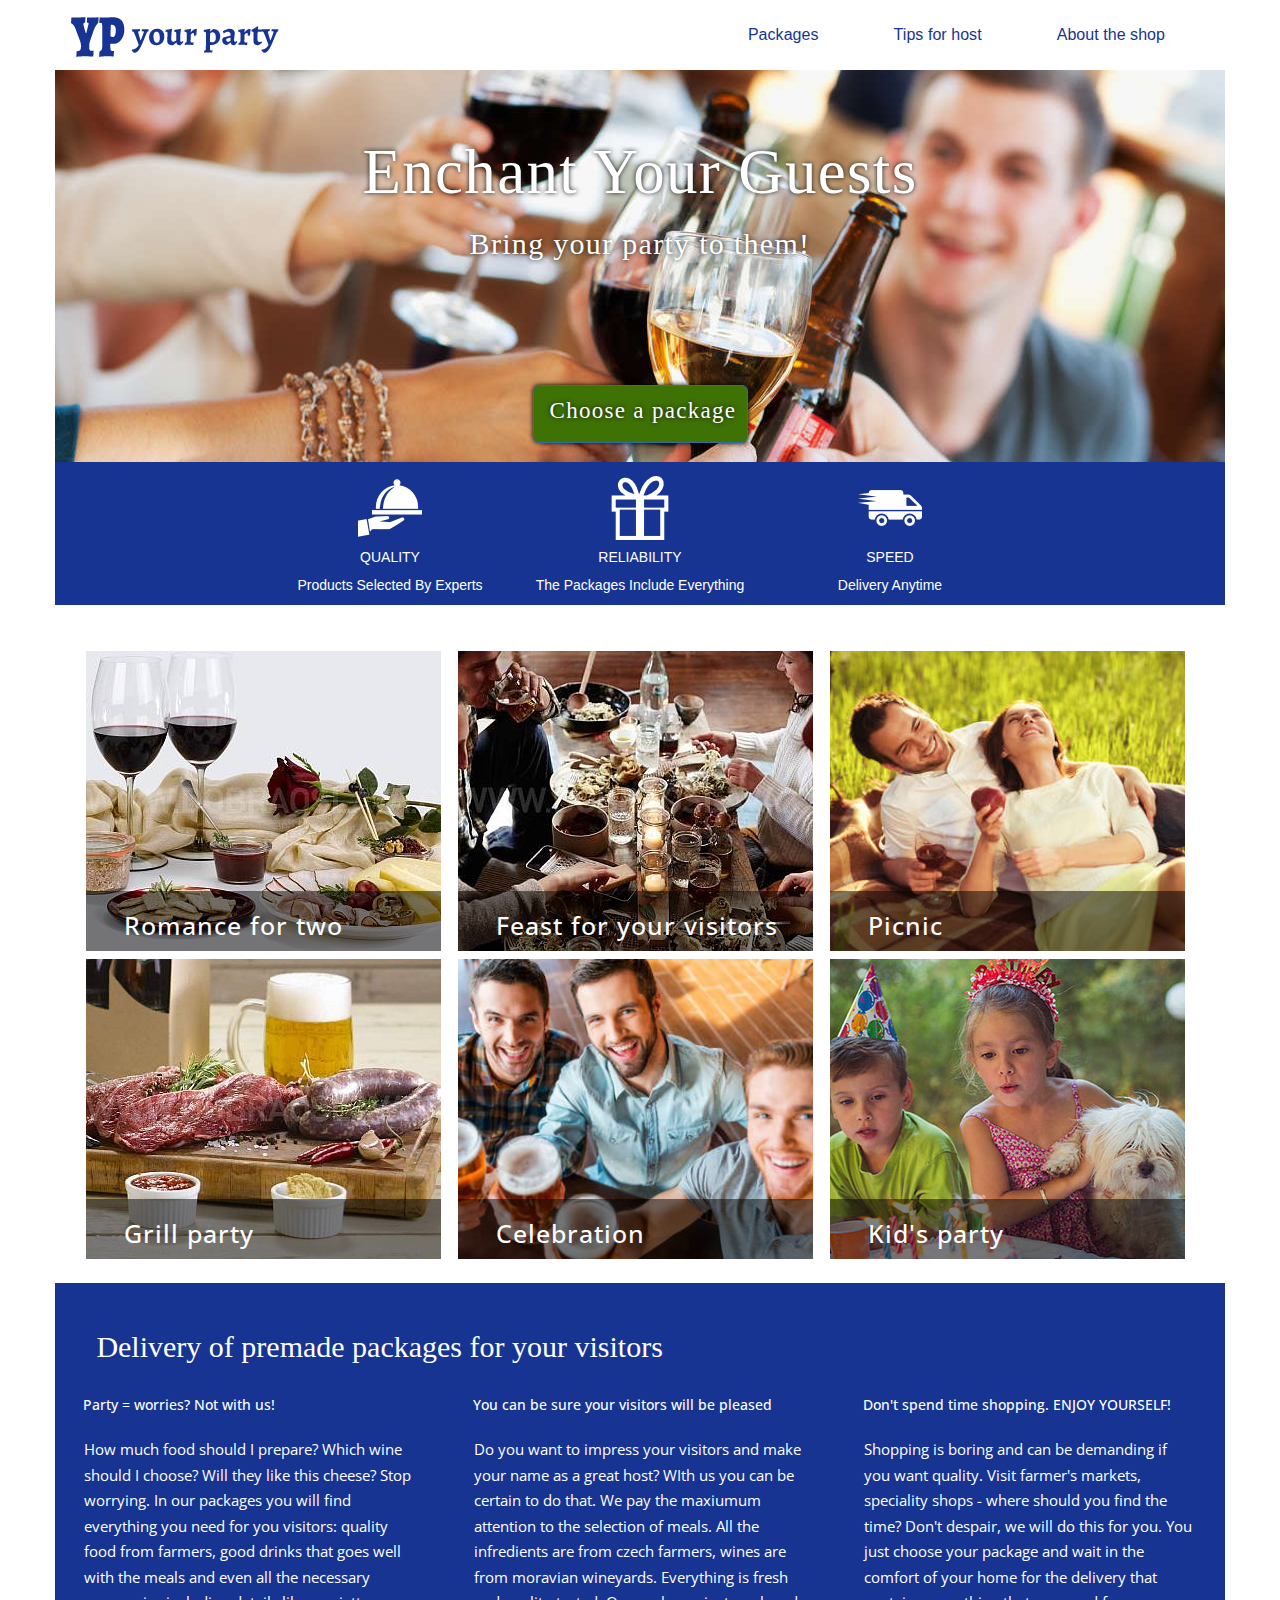
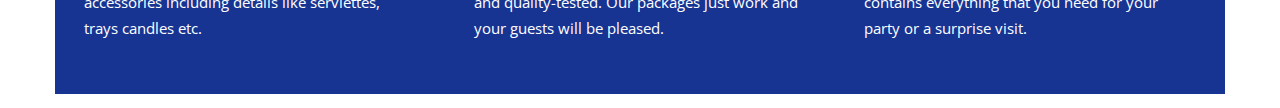
<file: yourparty.html>
<!DOCTYPE html>
<html lang="en">

<head>
    <meta charset="UTF-8">
    <meta name="viewport" content="width=device-width, initial-scale=1.0">
    <meta http-equiv="X-UA-Compatible" content="ie=edge">
    <title>Your Party</title>
    <!--<link rel="stylesheet" href="../../../tools/Bootstrap/bootstrap-3.3.7-dist/css/bootstrap.css">-->
    <link rel="stylesheet" href="https://maxcdn.bootstrapcdn.com/bootstrap/3.3.7/css/bootstrap.min.css" integrity="sha384-BVYiiSIFeK1dGmJRAkycuHAHRg32OmUcww7on3RYdg4Va+PmSTsz/K68vbdEjh4u" crossorigin="anonymous">
    <link rel="stylesheet" href="yourparty.css">

    <link href="https://fonts.googleapis.com/css?family=Open+Sans" rel="stylesheet">
</head>

<body>
    <nav class="navbar navbar-default"> <!--Top navigation bar-->
        <div class="container">
            <div class="navbar-header">
            <div class="navbar">
                <a class="navbar-brand" href="#"><img class="logo" src="img/your-party.png" alt="your party logo"></a>
            </div>
            </div>
            <ul class="nav navbar-nav navbar-right rightside">
                <li><a href="#">Packages</a></li>
                <li><a href="#">Tips for host</a></li>
                <li><a href="#">About the shop</a></li>
            </ul>
        </div>
    </nav>  <!--Top navigation bar ends-->
    <div class="container jumbo-container"> <!--Top jumbotron begins-->
        <div class="jumbotron" align="center"> 
            <h1>Enchant Your Guests</h1>
            <h2>Bring your party to them!</h2>
            <p><a class="btn btn-primary btn-lg" href="#" role="button">Choose a package</a></p>
        </div>
    </div> <!--Top jumbotron ends-->
    <div class="container"><!--Mid containter begins-->
        <div class="atf-bottom row"><!--Top banner below jumbo begins-->
            <div class="col-md-offset-2 col-md-8 mid-img">
                <div class="col-md-4 atf-bottom-img" align="center">
                    <img src="img/feature-quality.png" alt="">
                    <h5>QUALITY</h5>
                    <p>Products Selected By Experts</p>
                </div>
                <div class="col-md-4 atf-bottom-img" align="center">
                    <img src="img/feature-reliability.png" alt="">
                    <h5>RELIABILITY</h5>
                    <p>The Packages Include Everything</p>
                </div>
                <div class="col-md-4 atf-bottom-img" align="center">
                    <img src="img/feature-speed.png" alt="">
                    <h5>SPEED</h5>
                    <p>Delivery Anytime</p>
                </div>
            </div>
        </div> <!--Top banner below jumbo ends-->
        <div class="row"> <!--Middle boxes begin-->
            <div class="col-md-12">
                <div class="col-md-4 img-center">
                    <img src="img/romance.jpg" alt="" class="img-center-img"> 
                    <h4 class="img-center-content">Romance for two</h4>
                </div>
                <div class="col-md-4 img-center">
                    <img src="img/visitors.jpg" alt="" class="img-center-img"> 
                    <h4 class="img-center-content">Feast for your visitors</h4>
                </div>
                <div class="col-md-4 img-center">
                    <img src="img/picnic.jpg" alt="" class="img-center-img"> 
                    <h4 class="img-center-content">Picnic</h4>
                </div>
            </div>
        </div>
        <div class="row">
            <div class="col-md-12">
                <div class="col-md-4 img-center">
                    <img src="img/grill.jpg" alt="" class="img-center-img"> 
                    <h4 class="img-center-content">Grill party</h4>
                </div>
                <div class="col-md-4 img-center">
                    <img src="img/celebration.jpg" alt="" class="img-center-img"> 
                    <h4 class="img-center-content">Celebration</h4>
                </div>
                <div class="col-md-4 img-center">
                    <img src="img/kids.jpg" alt="" class="img-center-img"> 
                    <h4 class="img-center-content">Kid's party</h4>
                </div>
            </div> <!--Middle boxes ends-->
        </div>
        <div class="row bottomsection"> <!--Bottom section begins-->
            <div class="col-md-12 bottom-section">
                <div class="row bottom-header">
                    <div class="col-md-10">
                        <h2 class="bottom-header">Delivery of premade packages for your visitors</h2>
                    </div>
                </div>
                <div class="row">
                    <div class="col-md-4 bottom-content">
                        <h5>Party = worries? Not with us!</h5>
                        <p>How much food should I prepare? Which wine should I choose? Will they like this cheese? Stop worrying.
                            In our packages you will find everything you need for you visitors: quality food from farmers, good
                            drinks that goes well with the meals and even all the necessary accessories including details like
                            serviettes, trays candles etc.

                        </p>
                    </div>
                    <div class="col-md-4 bottom-content">
                        <h5>You can be sure your visitors will be pleased</h5>
                        <p>Do you want to impress your visitors and make your name as a great host? WIth us you can be certain to
                            do that. We pay the maxiumum attention to the selection of meals. All the infredients are from czech
                            farmers, wines are from moravian wineyards. Everything is fresh and quality-tested. Our packages
                            just work and your guests will be pleased.

                        </p>
                    </div>
                    <div class="col-md-4 bottom-content">
                        <h5>Don't spend time shopping. ENJOY YOURSELF!</h5>
                        <p>Shopping is boring and can be demanding if you want quality. Visit farmer's markets, speciality shops
                            - where should you find the time? Don't despair, we will do this for you. You just choose your package
                            and wait in the comfort of your home for the delivery that contains everything that you need for
                            your party or a surprise visit.
                            
                        </p>
                    </div>
                </div>
            </div>
        </div> <!--Bottom section ends-->
    </div> <!--Mid containter begins ends-->
</body>

</html>
</file>
<file: yourparty.css>
.navbar {
    background-color: white;
    border-color: transparent;
    height: 50px ;
}
.navbar-nav > li > a {
    padding-top: 24px;
    padding-right: 60px;
    color: #173493;
    letter-spacing: .05px;
    font-size: 16px;
}
.navbar-default .navbar-nav > li > a {
    color: #173493;
}
.top {
    height: 70px;
}
.btn-primary {
    margin-top: 5em;
    background-color: #3f7205;
    width: 215px;
    height: 58px;
    text-align: center;
    font-size: 23px; 
    position: relative;
    box-shadow: 0 0 5px black;
}
.btn-primary:hover {
    background-color: white;
    color: #3f7205;
}
.nav-right {
    height: 70px;
    vertical-align: middle;
}
.row {
    /*background-color: silver;*/
}
.jumbotron {
    height: 392px;
    color: white;
    text-shadow:0 0 5px #111111;
    font-family: Alegreya;
    background: transparent;
    letter-spacing: 1.3px;
}
.jumbo-container {
    background: url('img/enchant-your-guests.jpg') no-repeat center center;
    height: 392px;
}
.atf-bottom {
    background-color: #173493;
    color: white;
    margin-bottom: 3em;
}
.atf-bottom-img {
    margin-top: 1em;
}

/*Everything below this is for the middle section of the page with the 6 images*/
/*This is the div that holds the images*/
.img-center {
    height: 300px;
    width: 370px;
    overflow: hidden;
    margin: 4px 1px 4px 1px;
}
/*This is the image in the middle col div*/
.img-center-img {
    height: 300px;
    width: 370px;
    position: relative;
}
/*This is the content in the middle image div*/
.img-center-content {
    bottom: 0;
    left: 1;
    position: absolute;
    color: white;
    background-color: rgba(0, 0, 0, 0.5);
    width: 100%;
    height: 60px;
    padding-top: .8em;
    padding-left: 1.5em;
    margin-bottom: 0;
    font-family: 'Open Sans', sans-serif;
    font-size: 1.8em;
    letter-spacing: 1px;
    
}
/*Everything above this is for the middle section of the page with the 6 images*/

.bottom-section {
    margin-top: 20px;
    background-color: #173493;
    color: white;
    margin-bottom: 1em;


}
.bottom-header {
    padding: .6em 1em 0 .6em;    
    font-family: Alegreya;

}
.bottom-content {
    padding: 1em 1em 1em 1em;
    margin-bottom: 1em;

}
.bottom-content h5 {
    padding: 0 1em 0 1em;
    font-family: 'Open Sans', sans-serif;

}
.bottom-content p {
    padding: 1em;
    line-height: 1.7em;
    font-size: 15px;
    font-family: 'Open Sans', sans-serif;
}
</file>
